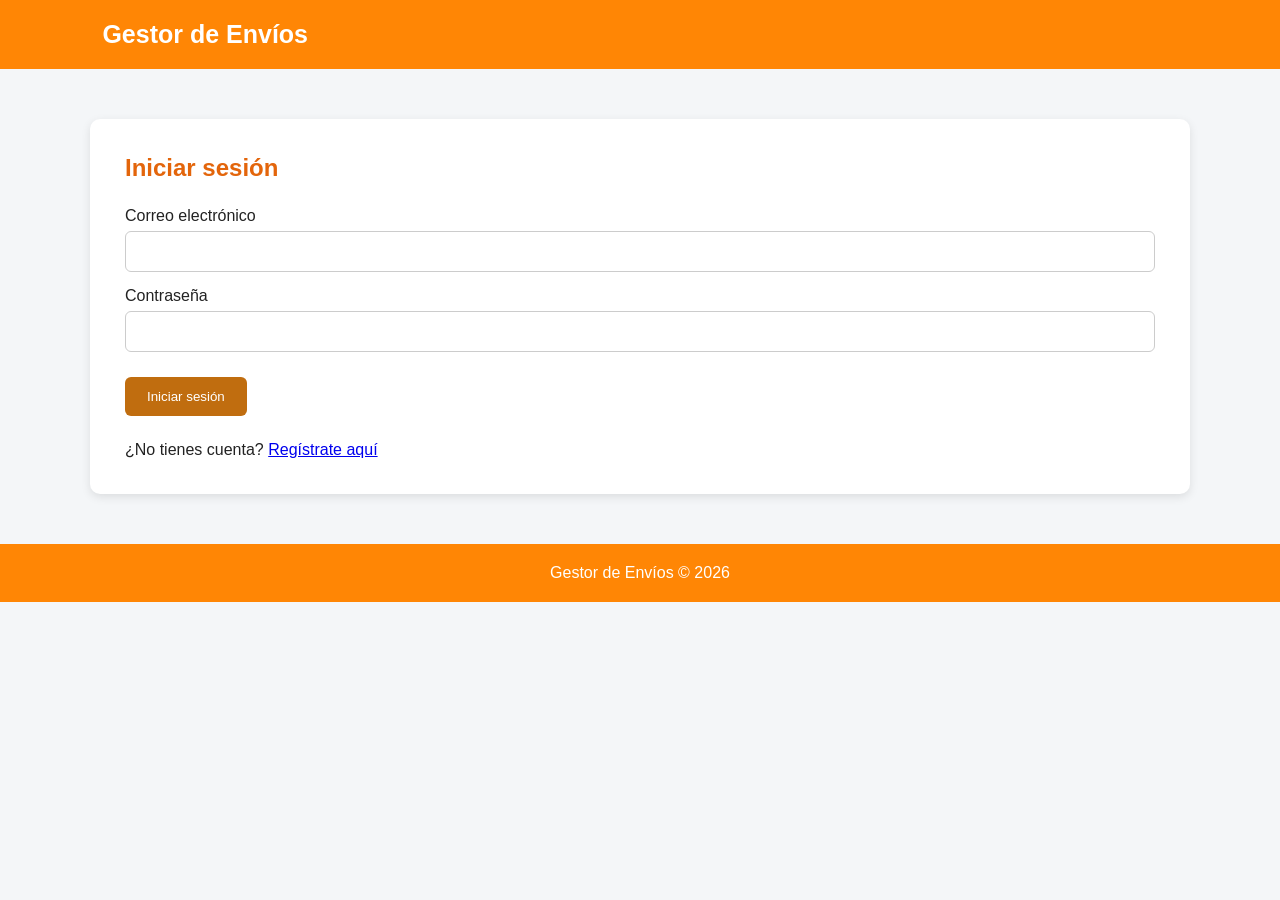
<file: index.html>
<!DOCTYPE html>
<html lang="es">
<head>
    <meta charset="UTF-8">
    <meta name="viewport" content="width=device-width, initial-scale=1.0">
    <title>Gestor de Envíos</title>
    <script src="js/sesion.js"></script>
    <link rel="stylesheet" href="css/estilo.css">
</head>
<body>

    <header>
        <nav class="navbar">
            <div class="log">
                <img src="img/logo.png" alt="Logo PiggeonExpress">
                <h1>PiggeonExpress</h1>
            </div>

            <div class="menu">
                <a href="index.html">Inicio</a>
                <a href="registrar.html">Registrar envío</a>
                <a href="seguimiento.html">Seguimiento</a>
                <a href="catalago.html">catalago</a>
                <a href="login.html">Iniciar Sesion</a>
            </div>
        </nav>
    </header>

    <main>

        <section class="hero">
            <div class="hero-text">
                <h2>Gestiona tus envíos fácilmente</h2>
                <p>
                    Registra tus paquetes y consulta su estado
                    utilizando el número de guía.
                </p>

                <div class="botones">
                    <a href="registrar.html" class="btn">Registrar envío</a>
                    <a href="seguimiento.html" class="btn btn-secundario">
                        Consultar envío
                    </a>
                </div>
            </div>
        </section>

        <section class="contenedor">
            <h2>¿Qué puedes hacer?</h2>

            <div class="tarjetas">

                <div class="tarjeta">
                    <h3>Registrar paquete</h3>
                    <p>
                        Ingresa los datos del remitente, destinatario,
                        origen, destino y características del paquete.
                    </p>
                </div>

                <div class="tarjeta">
                    <h3>Generar guía</h3>
                    <p>
                        Cada envío obtiene un número de guía para
                        consultar su información.
                    </p>
                </div>

                <div class="tarjeta">
                    <h3>Dar seguimiento</h3>
                    <p>
                        Consulta el estado actual y el historial
                        de movimiento de tu paquete.
                    </p>
                </div>

            </div>
        </section>

        <section class="contenedor informacion">
            <h2>Tipos de entrega</h2>

            <div class="entregas">
                <div>
                    <h3>Punto medio</h3>
                    <p>
                        Entregamos en puntos medios acordados.
                    </p>
                </div>

                <div>
                    <h3>Entrega a domicilio</h3>
                    <p>
                        Envío hasta tu domicilio con costo extra.
                    </p>
                </div>
            </div>
        </section>

    </main>

    <script src="js/sesion.js"></script>

    <footer>
        <p>Gestor de Envíos © 2026</p>
    </footer>

</body>
</html>
</file>
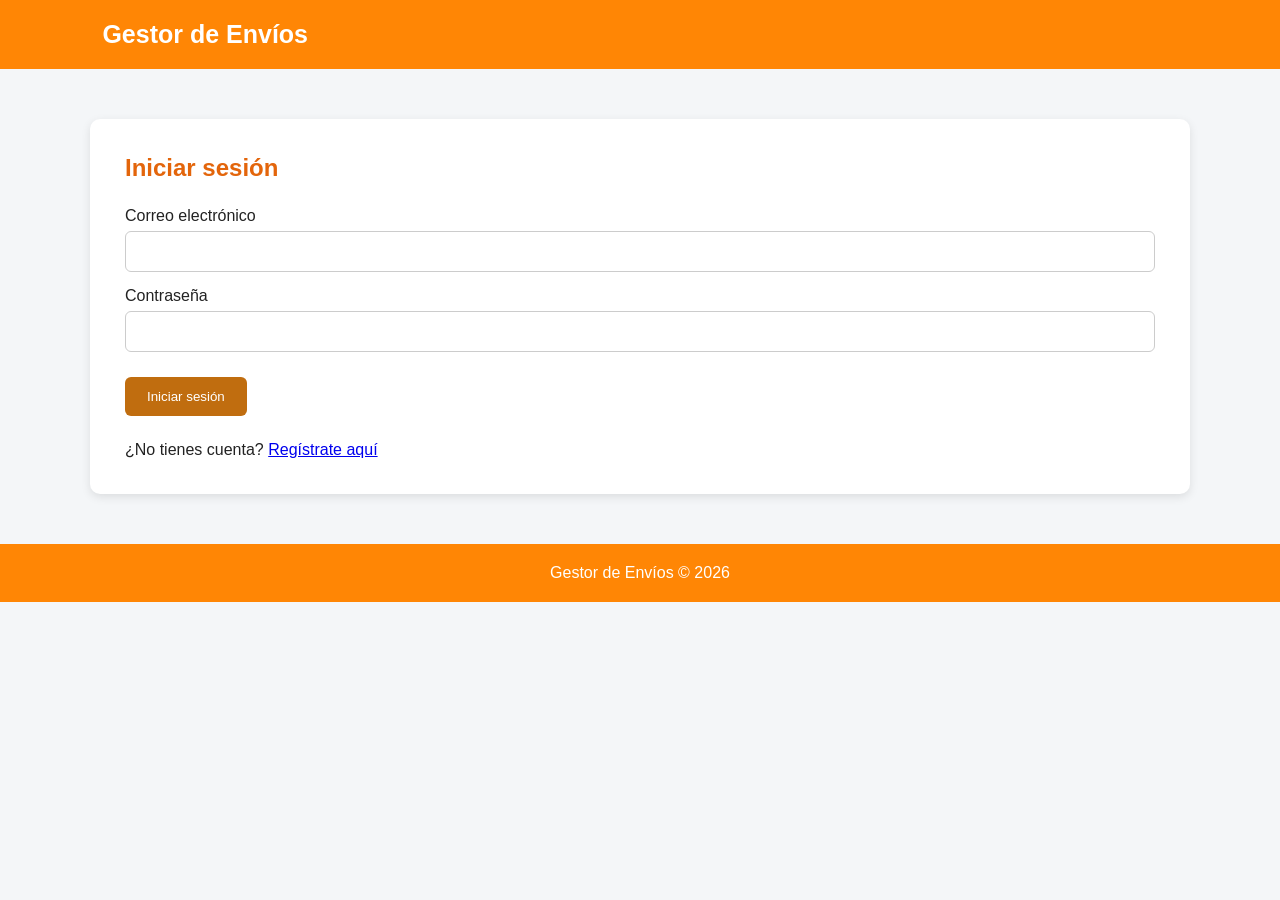
<file: login.html>
<!DOCTYPE html>
<html lang="es">
<head>
    <meta charset="UTF-8">
    <meta name="viewport" content="width=device-width, initial-scale=1.0">
    <title>Iniciar sesión</title>

    <script src="js/sesion.js"></script>
    <link rel="stylesheet" href="css/estilo.css">
</head>
<body>

    <header>
        <nav class="navbar">
            <h1>Gestor de Envíos</h1>
        </nav>
    </header>

    <main class="contenedor">
        <section class="formulario">
            <h2>Iniciar sesión</h2>

            <form id="formularioLogin">
                <label for="correoLogin">Correo electrónico</label>
                <input type="email" id="correoLogin" required>

                <label for="passwordLogin">Contraseña</label>
                <input type="password" id="passwordLogin" required>

                <button type="submit" class="btn">
                    Iniciar sesión
                </button>
            </form>

            <div id="mensajeLogin" class="resultado"></div>

            <p style="margin-top: 20px;">
                ¿No tienes cuenta?
                <a href="registro.html">Regístrate aquí</a>
            </p>
        </section>
    </main>

    <footer>
        <p>Gestor de Envíos © 2026</p>
    </footer>

    <script src="js/login.js"></script>

</body>
</html>
</file>
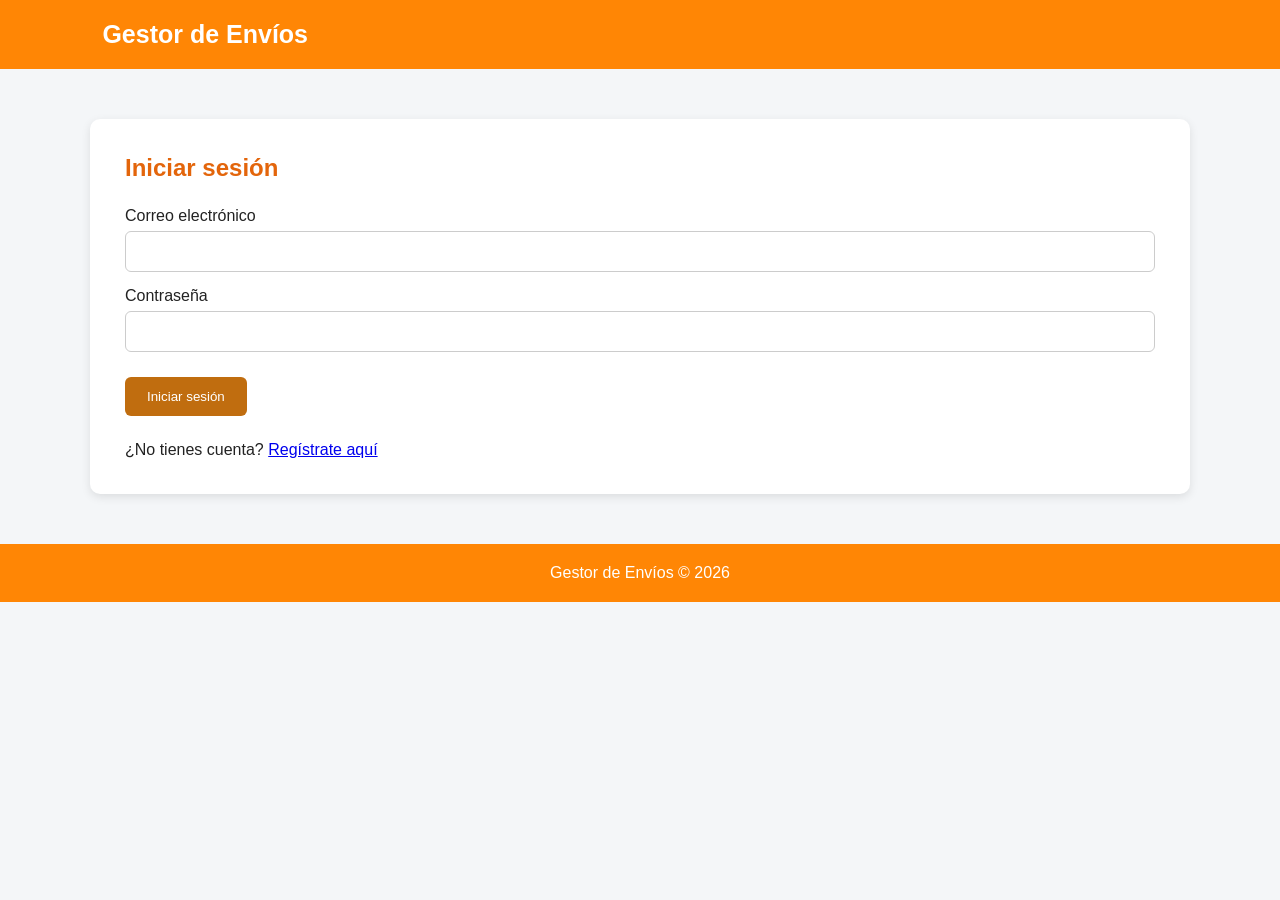
<file: registrar.html>
<!DOCTYPE html>
<html lang="es">
<head>
    <meta charset="UTF-8">
    <meta name="viewport" content="width=device-width, initial-scale=1.0">
    <title>Registrar envío | PiggeonExpress</title>
    <script src="js/sesion.js"></script>
    <link rel="stylesheet" href="css/estilo.css">
</head>
<body>

    <header>
        <nav class="navbar">
            <h1>PiggeonExpress</h1>

            <div class="menu">
                <a href="index.html">Inicio</a>
                <a href="registrar.html">Registrar envío</a>
                <a href="seguimiento.html">Seguimiento</a>
                <a href="catalago.html">Catálogo</a>
                <a href="login.html">Iniciar sesión</a>
            </div>
        </nav>
    </header>

    <main class="contenedor">

        <section class="formulario">

            <h2>Registrar nuevo envío</h2>
            <p>Completa los siguientes datos para registrar tu paquete.</p>

            <form id="formularioEnvio">

                <h3>Datos del remitente</h3>

                <label for="remitente">Nombre completo</label>
                <input type="text" id="remitente" required>

                <label for="telefonoRemitente">Teléfono</label>
                <input type="tel" id="telefonoRemitente" required>

                <label for="correoRemitente">Correo electrónico</label>
                <input type="email" id="correoRemitente" required>

                <label for="direccionRemitente">Dirección completa</label>
                <input type="text" id="direccionRemitente" required>

                <label for="cpRemitente">Código postal</label>
                <input type="text" id="cpRemitente" maxlength="5" required>


                <h3>Datos del destinatario</h3>

                <label for="destinatario">Nombre completo</label>
                <input type="text" id="destinatario" required>

                <label for="telefonoDestinatario">Teléfono</label>
                <input type="tel" id="telefonoDestinatario" required>

                <label for="correoDestinatario">Correo electrónico</label>
                <input type="email" id="correoDestinatario" required>

                <label for="direccionDestinatario">Dirección completa</label>
                <input type="text" id="direccionDestinatario" required>

                <label for="cpDestinatario">Código postal</label>
                <input type="text" id="cpDestinatario" maxlength="5" required>


                <h3>Información del paquete</h3>

                <label for="origen">Ciudad de origen</label>
                <input type="text" id="origen" required>

                <label for="destino">Ciudad de destino</label>
                <input type="text" id="destino" required>

                <label for="tipo">Tipo de paquete</label>
                <select id="tipo" required>
                    <option value="">Selecciona una opción</option>
                    <option value="Sobre">Sobre</option>
                    <option value="Caja">Caja</option>
                    <option value="Paquete">Paquete</option>
                </select>

                <label for="descripcion">Descripción del contenido</label>
                <textarea id="descripcion" required></textarea>

                <label for="peso">Peso aproximado (kg)</label>
                <input type="number" id="peso" step="0.1" min="0.1" required>

                <label>Dimensiones del paquete (cm)</label>

                <div class="dimensiones">
                    <input type="number" id="largo" placeholder="Largo" min="1" required>
                    <input type="number" id="ancho" placeholder="Ancho" min="1" required>
                    <input type="number" id="alto" placeholder="Alto" min="1" required>
                </div>


                <h3>Tipo de entrega</h3>

                <label for="entrega">¿Cómo deseas enviar tu paquete?</label>

                <select id="entrega" required>
                    <option value="">Selecciona una opción</option>
                    <option value="Bodega">Llevar paquete a nuestra bodega</option>
                    <option value="Domicilio">Recolección en domicilio</option>
                </select>


                <div id="informacionBodega" class="informacion-bodega" style="display:none;">

                    <h3>Ubicación de nuestra bodega</h3>

                    <p>
                        Para completar tu envío, lleva tu paquete a nuestra
                        bodega ubicada en:
                    </p>

                    <strong>PiggeonExpress - Plaza Verona</strong>

                    <p>
                        Blvd. Belisario Domínguez,
                        Villas del Río, C.P. 29020,
                        Tuxtla Gutiérrez, Chiapas.
                    </p>

                    <iframe
                        src="https://www.google.com/maps?q=Plaza+Verona+Tuxtla+Gutierrez+Chiapas&output=embed"
                        width="100%"
                        height="300"
                        style="border:0;"
                        loading="lazy"
                        allowfullscreen>
                    </iframe>

                    <a href="https://www.google.com/maps/search/?api=1&query=Plaza+Verona+Tuxtla+Gutierrez+Chiapas"
                       target="_blank">
                        Cómo llegar a la bodega
                    </a>

                </div>


                <div id="costoEnvio" class="costo-envio">

                    <h3>Resumen del costo</h3>

                    <p>Tarifa base: <span id="tarifaBase">$0.00</span></p>

                    <p>Costo por paquete: <span id="costoPaquete">$0.00</span></p>

                    <p>Servicio adicional: <span id="costoEntrega">$0.00</span></p>

                    <h2>Total: $<span id="total">0.00</span> MXN</h2>

                </div>


                <button type="submit" class="btn">
                    Registrar envío
                </button>

            </form>

            <div id="resultado" class="resultado"></div>

        </section>

    </main>


    <footer>
        <p>PiggeonExpress © 2026</p>
    </footer>

    <script type="module" src="js/script.js"></script>
    <script src="js/sesion.js"></script>

</body>
</html>
</file>
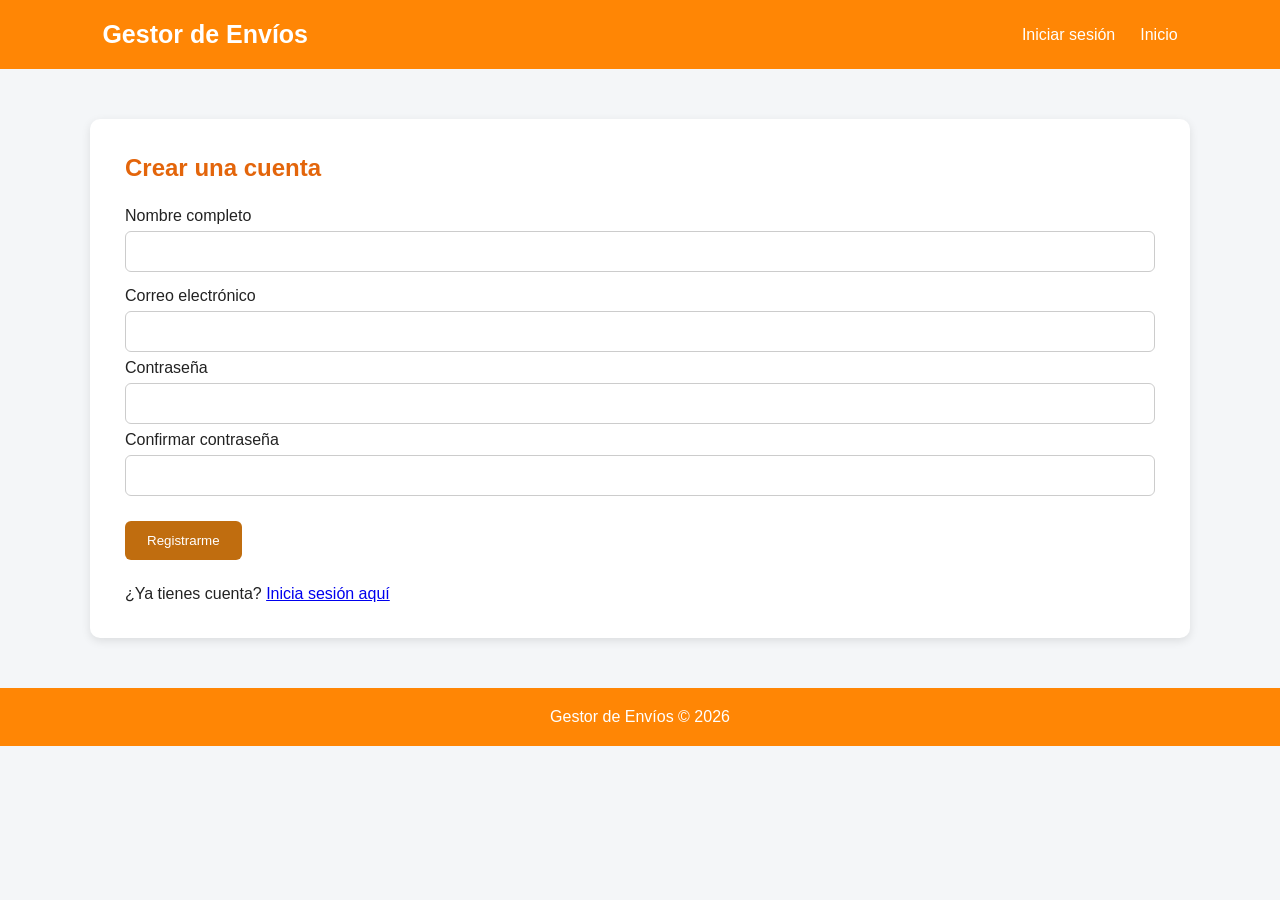
<file: registro.html>
<!DOCTYPE html>
<html lang="es">
<head>
    <meta charset="UTF-8">
    <meta name="viewport" content="width=device-width, initial-scale=1.0">
    <title>Registro de usuario</title>
    <script src="js/sesion.js"></script>
    <link rel="stylesheet" href="css/estilo.css">
</head>
<body>

    <header>
        <nav class="navbar">
            <h1>Gestor de Envíos</h1>
            <div class="menu">
                <a href="login.html">Iniciar sesión</a>
                <a href="index.html">Inicio</a>
            </div>
        </nav>
    </header>

    <main class="contenedor">
        <section class="formulario">
            <h2>Crear una cuenta</h2>

            <form id="formularioRegistro">

                <label for="nombre">Nombre completo</label>
                <input type="text" id="nombre" required>

                <label for="correoRegistro">Correo electrónico</label>
                <input type="email" id="correoRegistro" required>

                <label for="passwordRegistro">Contraseña</label>
                <input type="password" id="passwordRegistro" minlength="6" required>

                <label for="confirmarPassword">Confirmar contraseña</label>
                <input type="password" id="confirmarPassword" minlength="6" required>

                <button type="submit" class="btn">
                    Registrarme
                </button>

            </form>

            <div id="mensajeRegistro" class="resultado"></div>

            <p style="margin-top: 20px;">
                ¿Ya tienes cuenta?
                <a href="login.html">Inicia sesión aquí</a>
            </p>
        </section>
    </main>

    <footer>
        <p>Gestor de Envíos © 2026</p>
    </footer>

    <script src="js/registro.js"></script>
    <script src="js/sesion.js"></script>

</body>
</html>
</file>
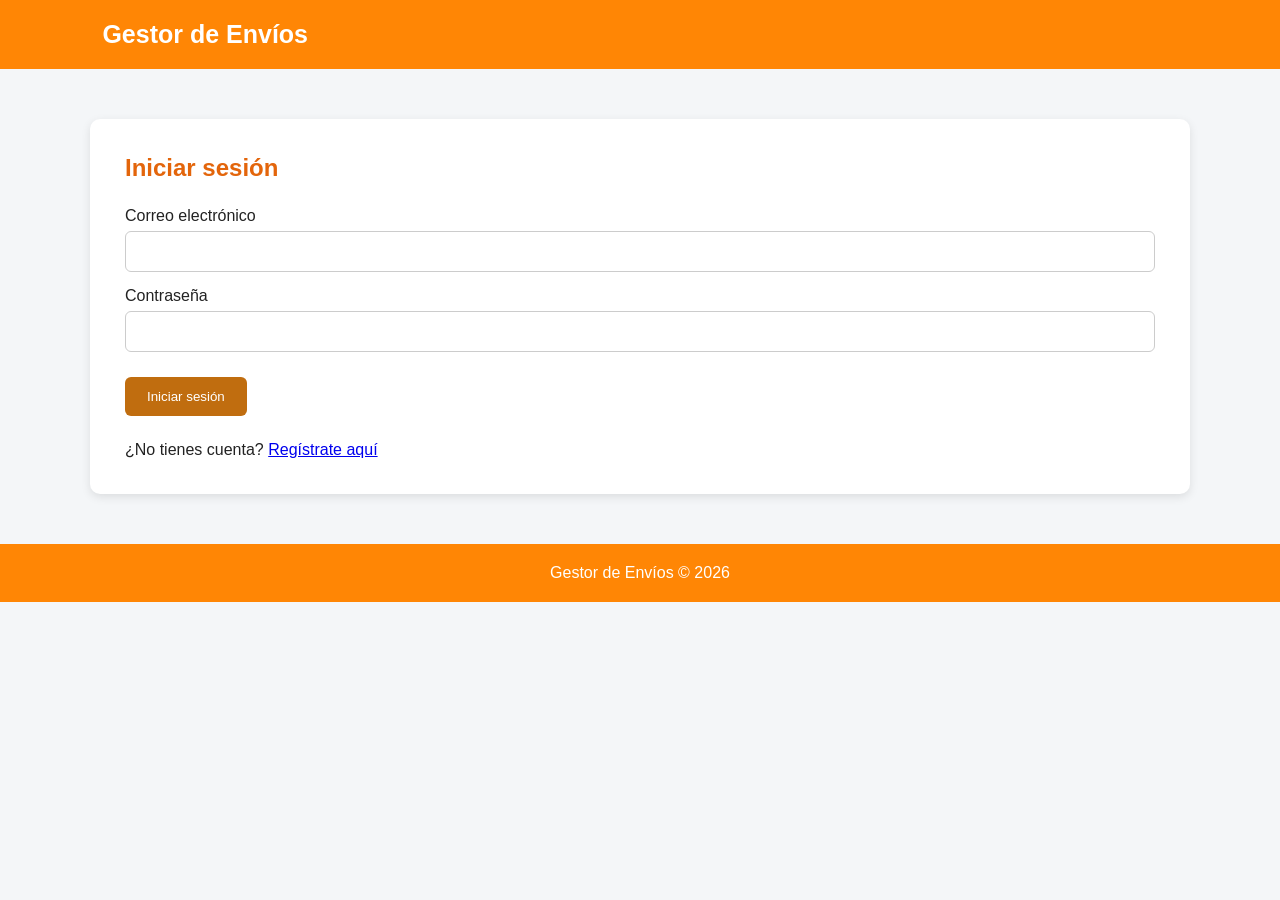
<file: seguimiento.html>
<!DOCTYPE html>
<html lang="es">
<head>
    <meta charset="UTF-8">
    <meta name="viewport" content="width=device-width, initial-scale=1.0">
    <title>Seguimiento</title>
    <script src="js/sesion.js"></script>
    <link rel="stylesheet" href="css/estilo.css">
</head>
<body>

    <header>
        <nav class="navbar">
            <h1>Gestor de Envíos</h1>

            <div class="menu">
                <a href="index.html">Inicio</a>
                <a href="registrar.html">Registrar envío</a>
                <a href="seguimiento.html">Seguimiento</a>
                <a href="catalago.html">catalago</a>
                <a href="login.html">Iniciar Sesion</a>
            </div>
        </nav>
    </header>

    <main class="contenedor">

        <section class="seguimiento">
            <h2>Consulta tu envío</h2>

            <p>
                Ingresa el número de guía para consultar el estado
                de tu paquete.
            </p>

            <div class="busqueda">
                <input
                    type="text"
                    id="numeroGuia"
                    placeholder="Ejemplo: ENV-123456"
                >

                <button onclick="buscarEnvio()" class="btn">
                    Buscar
                </button>
            </div>

            <div id="informacionEnvio"></div>

        </section>

    </main>

    <footer>
        <p>Gestor de Envíos © 2026</p>
    </footer>

    <script src="js/seguimiento.js"></script>
    <script src="js/sesion.js"></script>

</body>
</html>
</file>
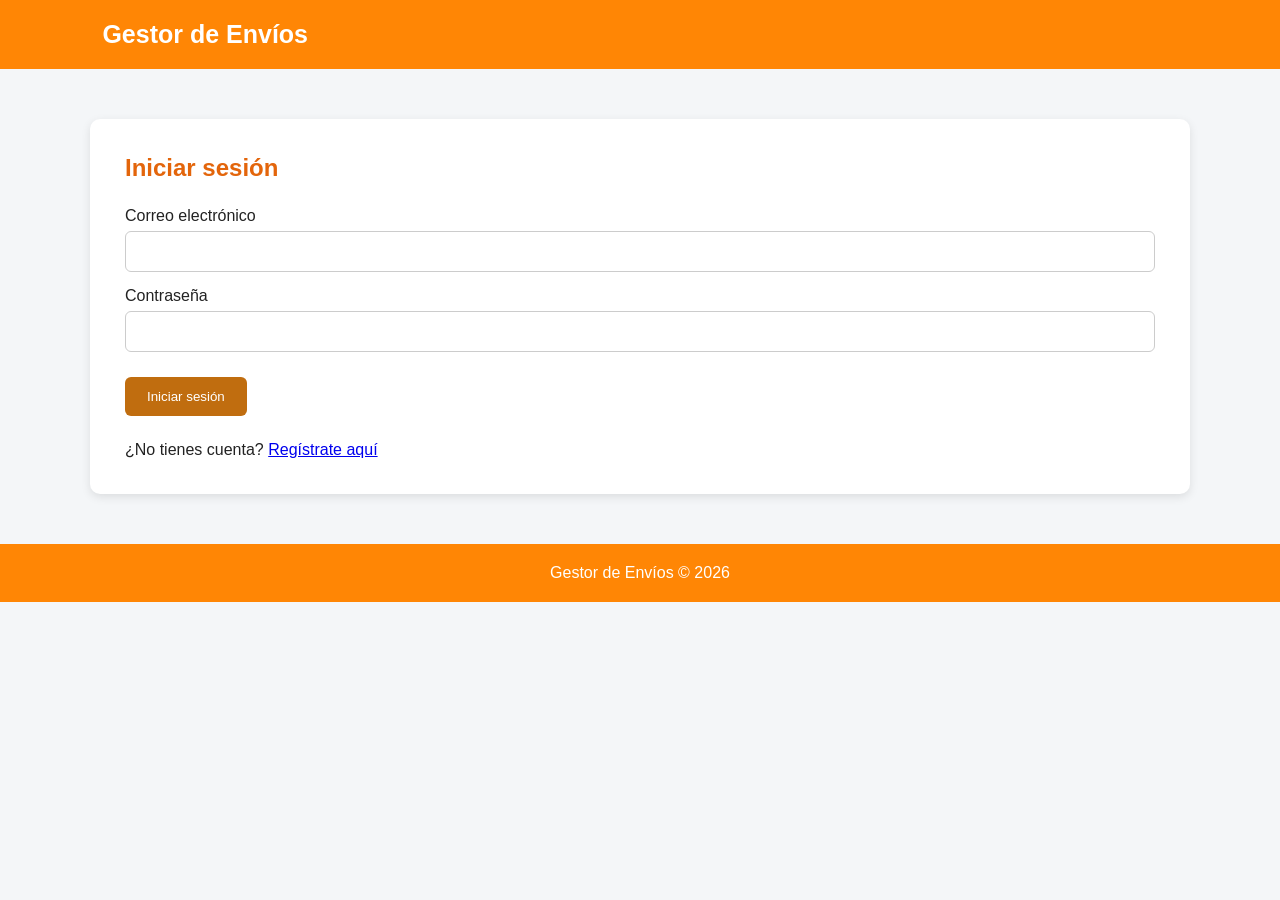
<file: PiggeonApi/wwwroot/login.html>
<!DOCTYPE html>
<html lang="es">
<head>
    <meta charset="UTF-8">
    <meta name="viewport" content="width=device-width, initial-scale=1.0">
    <title>Iniciar sesión</title>
    <link rel="stylesheet" href="css/estilo.css">
</head>
<body>

    <header>
        <nav class="navbar">
            <h1>Gestor de Envíos</h1>
        </nav>
    </header>

    <main class="contenedor">
        <section class="formulario">
            <h2>Iniciar sesión</h2>

            <form id="formularioLogin">
                <label for="correo">Correo electrónico</label>
                <input type="email" id="correo" required>

                <label for="password">Contraseña</label>
                <input type="password" id="password" required>

                <button type="submit" class="btn">
                    Iniciar sesión
                </button>
            </form>

            <div id="mensajeLogin" class="resultado"></div>

            <p style="margin-top: 20px;">
                ¿No tienes cuenta?
                <a href="registro.html">Regístrate aquí</a>
            </p>
        </section>
    </main>

    <footer>
        <p>Gestor de Envíos © 2026</p>
    </footer>

    <script src="js/login.js"></script>

</body>
</html>
</file>
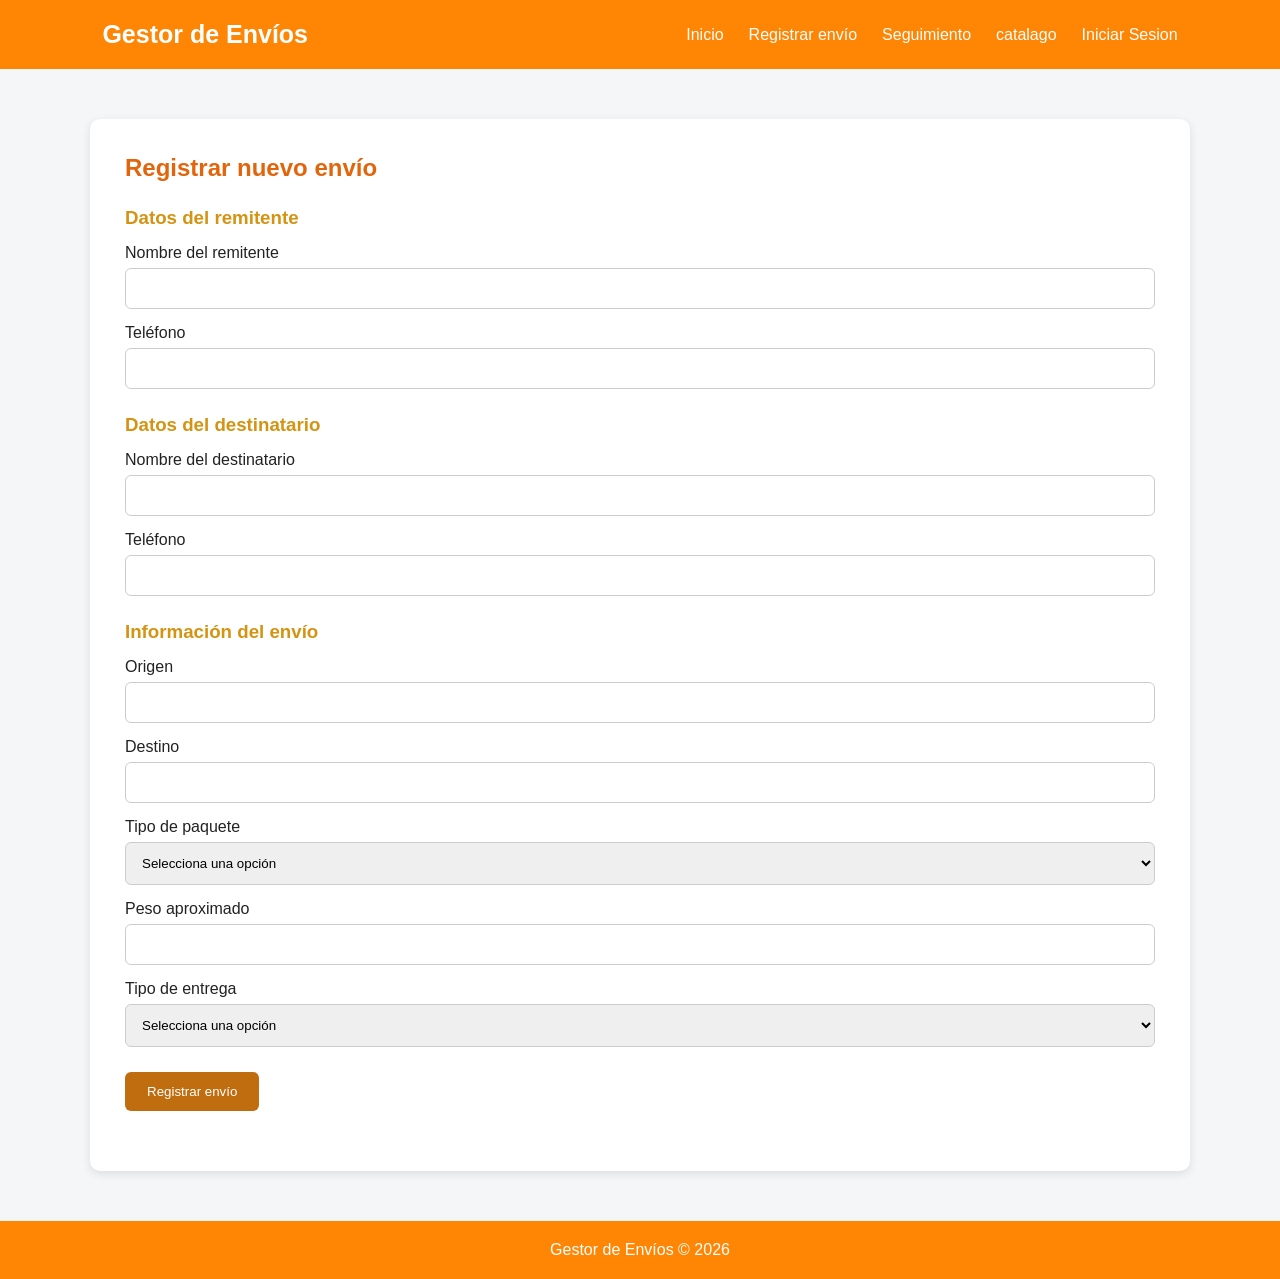
<file: PiggeonApi/wwwroot/registrar.html>
<!DOCTYPE html>
<html lang="es">
<head>
    <meta charset="UTF-8">
    <meta name="viewport" content="width=device-width, initial-scale=1.0">
    <title>Registrar envío</title>
    <link rel="stylesheet" href="css/estilo.css">
</head>
<body>

    <header>
        <nav class="navbar">
            <h1>Gestor de Envíos</h1>

            <div class="menu">
                <a href="index.html">Inicio</a>
                <a href="registrar.html">Registrar envío</a>
                <a href="seguimiento.html">Seguimiento</a>
                <a href="catalago.html">catalago</a>
                <a href="login.html">Iniciar Sesion</a>
            </div>
        </nav>
    </header>

    <main class="contenedor">

        <section class="formulario">
            <h2>Registrar nuevo envío</h2>

            <form id="formularioEnvio">

                <h3>Datos del remitente</h3>

                <label for="remitente">Nombre del remitente</label>
                <input type="text" id="remitente" required>

                <label for="telefonoRemitente">Teléfono</label>
                <input type="tel" id="telefonoRemitente" required>

                <h3>Datos del destinatario</h3>

                <label for="destinatario">Nombre del destinatario</label>
                <input type="text" id="destinatario" required>

                <label for="telefonoDestinatario">Teléfono</label>
                <input type="tel" id="telefonoDestinatario" required>

                <h3>Información del envío</h3>

                <label for="origen">Origen</label>
                <input type="text" id="origen" required>

                <label for="destino">Destino</label>
                <input type="text" id="destino" required>

                <label for="tipo">Tipo de paquete</label>
                <select id="tipo" required>
                    <option value="">Selecciona una opción</option>
                    <option value="Sobre">Sobre</option>
                    <option value="Caja">Caja</option>
                    <option value="Paquete">Paquete</option>
                </select>

                <label for="peso">Peso aproximado</label>
                <input type="number" id="peso" step="0.1" min="0" required>

                <label for="entrega">Tipo de entrega</label>
                <select id="entrega" required>
                    <option value="">Selecciona una opción</option>
                    <option value="Punto medio">
                        Entregamos en puntos medios acordados
                    </option>
                    <option value="Domicilio">
                        Envío hasta tu domicilio con costo extra
                    </option>
                </select>

                <button type="submit" class="btn">
                    Registrar envío
                </button>

            </form>

            <div id="resultado" class="resultado"></div>

        </section>

    </main>

    <footer>
        <p>Gestor de Envíos © 2026</p>
    </footer>

    <script type="module" src="js/script.js"></script>

</body>
</html>
</file>
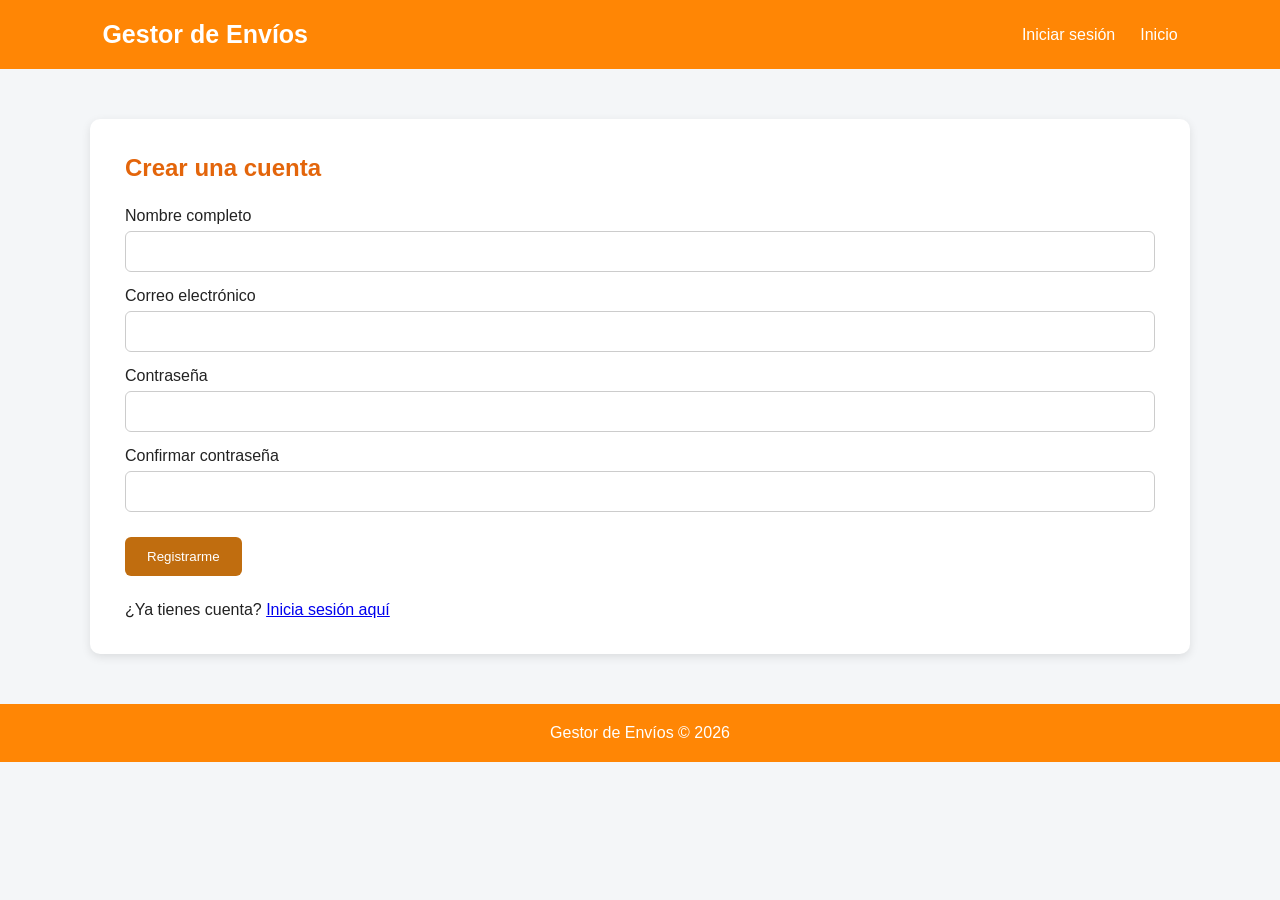
<file: PiggeonApi/wwwroot/registro.html>
<!DOCTYPE html>
<html lang="es">
<head>
    <meta charset="UTF-8">
    <meta name="viewport" content="width=device-width, initial-scale=1.0">
    <title>Registro de usuario</title>
    <link rel="stylesheet" href="css/estilo.css">
</head>
<body>

    <header>
        <nav class="navbar">
            <h1>Gestor de Envíos</h1>
            <div class="menu">
                <a href="login.html">Iniciar sesión</a>
                <a href="index.html">Inicio</a>
            </div>
        </nav>
    </header>

    <main class="contenedor">
        <section class="formulario">
            <h2>Crear una cuenta</h2>

            <form id="formularioRegistro">

                <label for="nombre">Nombre completo</label>
                <input type="text" id="nombre" required>

                <label for="correoRegistro">Correo electrónico</label>
                <input type="email" id="correoRegistro" required>

                <label for="passwordRegistro">Contraseña</label>
                <input type="password" id="passwordRegistro" minlength="6" required>

                <label for="confirmarPassword">Confirmar contraseña</label>
                <input type="password" id="confirmarPassword" minlength="6" required>

                <button type="submit" class="btn">
                    Registrarme
                </button>

            </form>

            <div id="mensajeRegistro" class="resultado"></div>

            <p style="margin-top: 20px;">
                ¿Ya tienes cuenta?
                <a href="login.html">Inicia sesión aquí</a>
            </p>
        </section>
    </main>

    <footer>
        <p>Gestor de Envíos © 2026</p>
    </footer>

    <script src="js/registro.js"></script>

</body>
</html>
</file>
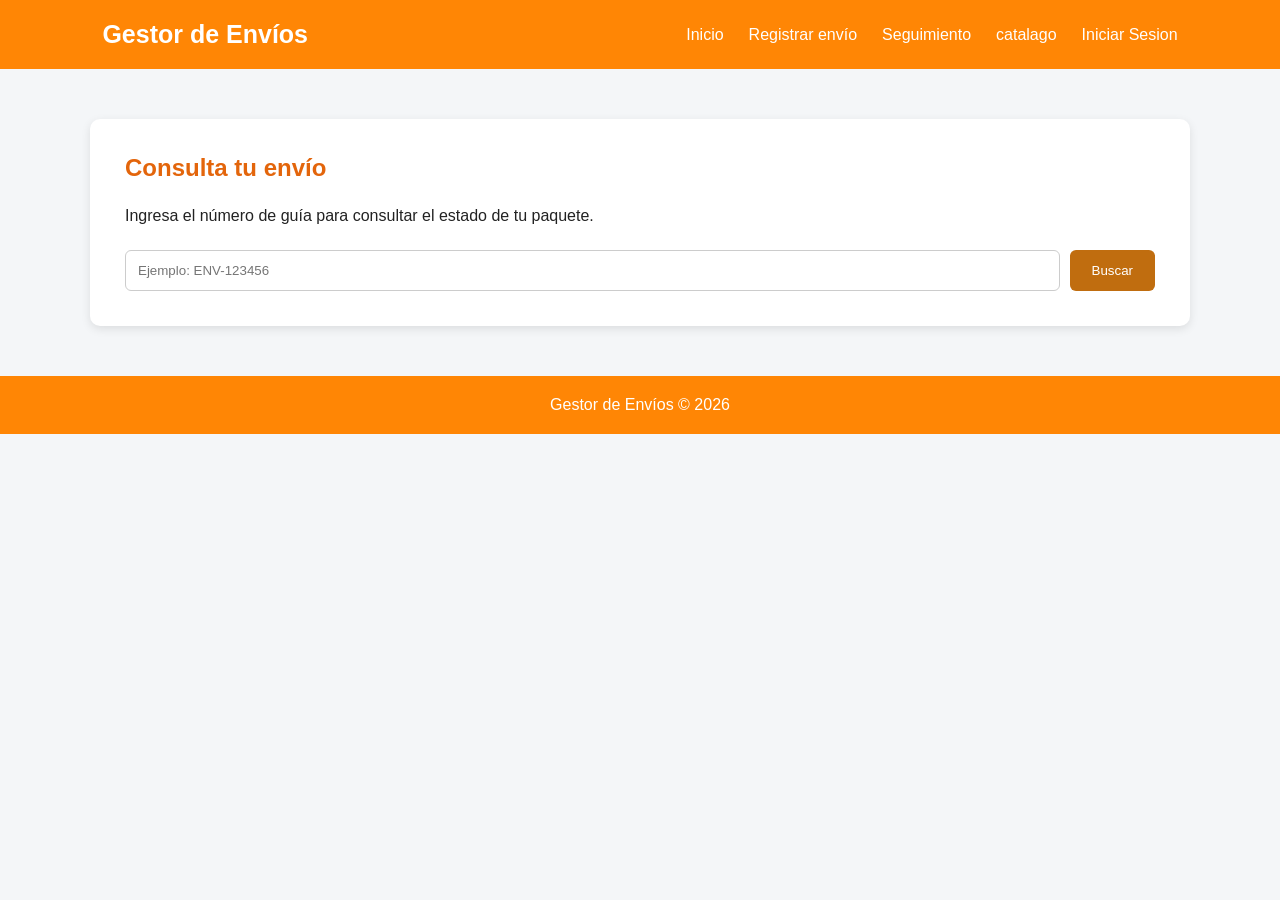
<file: PiggeonApi/wwwroot/seguimiento.html>
<!DOCTYPE html>
<html lang="es">
<head>
    <meta charset="UTF-8">
    <meta name="viewport" content="width=device-width, initial-scale=1.0">
    <title>Seguimiento</title>
    <link rel="stylesheet" href="css/estilo.css">
</head>
<body>

    <header>
        <nav class="navbar">
            <h1>Gestor de Envíos</h1>

            <div class="menu">
                <a href="index.html">Inicio</a>
                <a href="registrar.html">Registrar envío</a>
                <a href="seguimiento.html">Seguimiento</a>
                <a href="catalago.html">catalago</a>
                <a href="login.html">Iniciar Sesion</a>
            </div>
        </nav>
    </header>

    <main class="contenedor">

        <section class="seguimiento">
            <h2>Consulta tu envío</h2>

            <p>
                Ingresa el número de guía para consultar el estado
                de tu paquete.
            </p>

            <div class="busqueda">
                <input
                    type="text"
                    id="numeroGuia"
                    placeholder="Ejemplo: ENV-123456"
                >

                <button onclick="buscarEnvio()" class="btn">
                    Buscar
                </button>
            </div>

            <div id="informacionEnvio"></div>

        </section>

    </main>

    <footer>
        <p>Gestor de Envíos © 2026</p>
    </footer>

    <script src="js/script.js"></script>

</body>
</html>
</file>
<file: css/estilo.css>
* {
    margin: 0;
    padding: 0;
    box-sizing: border-box;
}

body {
    font-family: Arial, sans-serif;
    background-color: #f4f6f8;
    color: #222;
}

.navbar {
    background-color: #ff8605;
    color: white;
    padding: 20px 8%;
    display: flex;
    justify-content: space-between;
    align-items: center;
}

.navbar h1 {
    font-size: 25px;
}

.menu {
    display: flex;
    gap: 25px;
}

.menu a {
    color: white;
    text-decoration: none;
    font-size: 16px;
}

.menu a:hover {
    color: #c38d0f;
}

.hero {
    min-height: 450px;
    background: linear-gradient(
        rgba(205, 101, 10, 0.85),
        rgba(84, 45, 10, 0.85)
    ),
    url("../imagenes/envios.jpg");

    background-size: cover;
    background-position: center;

    display: flex;
    align-items: center;
    justify-content: center;

    text-align: center;
    color: white;
    padding: 40px;
}

.hero-text {
    max-width: 700px;
}

.hero h2 {
    font-size: 45px;
    margin-bottom: 20px;
}

.hero p {
    font-size: 20px;
    margin-bottom: 30px;
}

.botones {
    display: flex;
    justify-content: center;
    gap: 15px;
    flex-wrap: wrap;
}

.btn {
    background-color: #c06d0f;
    color: white;
    border: none;
    padding: 12px 22px;
    border-radius: 6px;
    text-decoration: none;
    cursor: pointer;
    display: inline-block;
}

.btn:hover {
    background-color: #985508;
}

.btn-secundario {
    background-color: white;
    color: #b87011;
}

.contenedor {
    width: 90%;
    max-width: 1100px;
    margin: 50px auto;
}

.contenedor > h2 {
    text-align: center;
    margin-bottom: 30px;
}

.tarjetas {
    display: grid;
    grid-template-columns: repeat(3, 1fr);
    gap: 25px;
}

.tarjeta {
    background-color: white;
    padding: 30px;
    border-radius: 10px;
    box-shadow: 0 3px 10px rgba(0, 0, 0, 0.1);
}

.tarjeta h3 {
    margin-bottom: 15px;
    color: #ee8413;
}

.informacion {
    text-align: center;
}

.entregas {
    display: grid;
    grid-template-columns: repeat(2, 1fr);
    gap: 25px;
}

.entregas div {
    background-color: white;
    padding: 25px;
    border-radius: 10px;
}

.formulario,
.seguimiento {
    background-color: white;
    padding: 35px;
    border-radius: 10px;
    box-shadow: 0 3px 10px rgba(0, 0, 0, 0.1);
}

.formulario h2,
.seguimiento h2 {
    margin-bottom: 25px;
    color: #e3650b;
}

.formulario h3 {
    margin-top: 25px;
    margin-bottom: 15px;
    color: #d59311;
}

.formulario label {
    display: block;
    margin-top: 15px;
    margin-bottom: 6px;
}

.formulario input,
.formulario select,
.busqueda input {
    width: 100%;
    padding: 12px;
    border: 1px solid #ccc;
    border-radius: 6px;
}

.formulario button {
    margin-top: 25px;
}

.resultado {
    margin-top: 25px;
}

.busqueda {
    display: flex;
    gap: 10px;
    margin-top: 25px;
}

.busqueda input {
    flex: 1;
}

.datos-envio {
    margin-top: 30px;
    background-color: #f4f6f8;
    padding: 25px;
    border-radius: 8px;
}

.datos-envio p {
    margin: 10px 0;
}

.historial {
    margin-top: 25px;
}

.estado {
    background-color: white;
    border-left: 5px solid #d68306;
    padding: 15px;
    margin-top: 10px;
}

footer {
    background-color: #ff8605;
    color: white;
    text-align: center;
    padding: 20px;
    margin-top: 50px;
}

@media (max-width: 768px) {

    .navbar {
        flex-direction: column;
        gap: 15px;
    }

    .menu {
        flex-direction: column;
        text-align: center;
        gap: 10px;
    }

    .hero h2 {
        font-size: 32px;
    }

    .tarjetas {
        grid-template-columns: 1fr;
    }

    .entregas {
        grid-template-columns: 1fr;
    }

    .busqueda {
        flex-direction: column;
    }

}

.navbar {
    display: flex;
    align-items: center;
    justify-content: space-between;
}

.log {
    display: flex;
    align-items: center;
    gap: 12px;
}

.log img {
    width: 50px;
    height: 50px;
    object-fit: contain;
}

.log h1 {
    margin: 0;
    font-size: 24px;
    color: white;
}
</file>
<file: PiggeonApi/wwwroot/css/estilo.css>
* {
    margin: 0;
    padding: 0;
    box-sizing: border-box;
}

body {
    font-family: Arial, sans-serif;
    background-color: #f4f6f8;
    color: #222;
}

.navbar {
    background-color: #ff8605;
    color: white;
    padding: 20px 8%;
    display: flex;
    justify-content: space-between;
    align-items: center;
}

.navbar h1 {
    font-size: 25px;
}

.menu {
    display: flex;
    gap: 25px;
}

.menu a {
    color: white;
    text-decoration: none;
    font-size: 16px;
}

.menu a:hover {
    color: #c38d0f;
}

.hero {
    min-height: 450px;
    background: linear-gradient(
        rgba(205, 101, 10, 0.85),
        rgba(84, 45, 10, 0.85)
    ),
    url("../imagenes/envios.jpg");

    background-size: cover;
    background-position: center;

    display: flex;
    align-items: center;
    justify-content: center;

    text-align: center;
    color: white;
    padding: 40px;
}

.hero-text {
    max-width: 700px;
}

.hero h2 {
    font-size: 45px;
    margin-bottom: 20px;
}

.hero p {
    font-size: 20px;
    margin-bottom: 30px;
}

.botones {
    display: flex;
    justify-content: center;
    gap: 15px;
    flex-wrap: wrap;
}

.btn {
    background-color: #c06d0f;
    color: white;
    border: none;
    padding: 12px 22px;
    border-radius: 6px;
    text-decoration: none;
    cursor: pointer;
    display: inline-block;
}

.btn:hover {
    background-color: #985508;
}

.btn-secundario {
    background-color: white;
    color: #b87011;
}

.contenedor {
    width: 90%;
    max-width: 1100px;
    margin: 50px auto;
}

.contenedor > h2 {
    text-align: center;
    margin-bottom: 30px;
}

.tarjetas {
    display: grid;
    grid-template-columns: repeat(3, 1fr);
    gap: 25px;
}

.tarjeta {
    background-color: white;
    padding: 30px;
    border-radius: 10px;
    box-shadow: 0 3px 10px rgba(0, 0, 0, 0.1);
}

.tarjeta h3 {
    margin-bottom: 15px;
    color: #ee8413;
}

.informacion {
    text-align: center;
}

.entregas {
    display: grid;
    grid-template-columns: repeat(2, 1fr);
    gap: 25px;
}

.entregas div {
    background-color: white;
    padding: 25px;
    border-radius: 10px;
}

.formulario,
.seguimiento {
    background-color: white;
    padding: 35px;
    border-radius: 10px;
    box-shadow: 0 3px 10px rgba(0, 0, 0, 0.1);
}

.formulario h2,
.seguimiento h2 {
    margin-bottom: 25px;
    color: #e3650b;
}

.formulario h3 {
    margin-top: 25px;
    margin-bottom: 15px;
    color: #d59311;
}

.formulario label {
    display: block;
    margin-top: 15px;
    margin-bottom: 6px;
}

.formulario input,
.formulario select,
.busqueda input {
    width: 100%;
    padding: 12px;
    border: 1px solid #ccc;
    border-radius: 6px;
}

.formulario button {
    margin-top: 25px;
}

.resultado {
    margin-top: 25px;
}

.busqueda {
    display: flex;
    gap: 10px;
    margin-top: 25px;
}

.busqueda input {
    flex: 1;
}

.datos-envio {
    margin-top: 30px;
    background-color: #f4f6f8;
    padding: 25px;
    border-radius: 8px;
}

.datos-envio p {
    margin: 10px 0;
}

.historial {
    margin-top: 25px;
}

.estado {
    background-color: white;
    border-left: 5px solid #d68306;
    padding: 15px;
    margin-top: 10px;
}

footer {
    background-color: #ff8605;
    color: white;
    text-align: center;
    padding: 20px;
    margin-top: 50px;
}

@media (max-width: 768px) {

    .navbar {
        flex-direction: column;
        gap: 15px;
    }

    .menu {
        flex-direction: column;
        text-align: center;
        gap: 10px;
    }

    .hero h2 {
        font-size: 32px;
    }

    .tarjetas {
        grid-template-columns: 1fr;
    }

    .entregas {
        grid-template-columns: 1fr;
    }

    .busqueda {
        flex-direction: column;
    }

}

.navbar {
    display: flex;
    align-items: center;
    justify-content: space-between;
}

.log {
    display: flex;
    align-items: center;
    gap: 12px;
}

.log img {
    width: 50px;
    height: 50px;
    object-fit: contain;
}

.log h1 {
    margin: 0;
    font-size: 24px;
    color: white;
}
</file>
